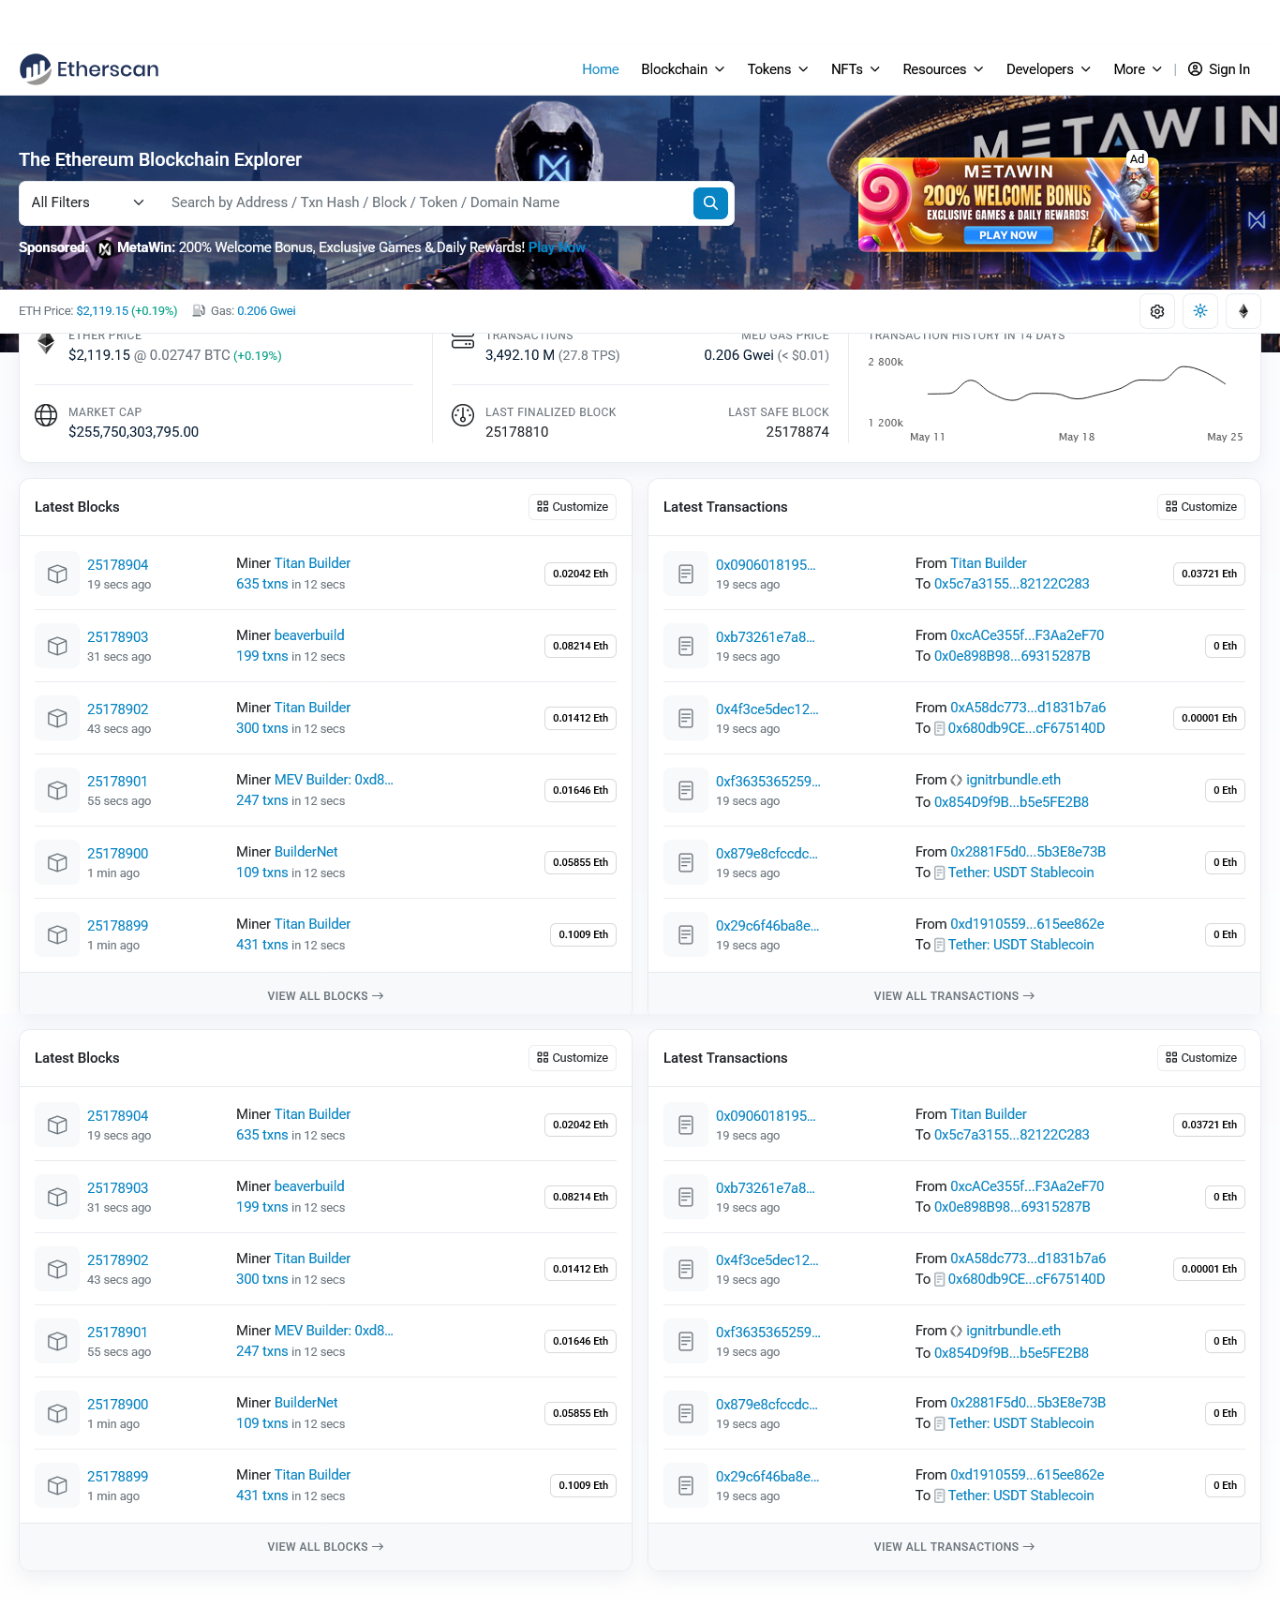
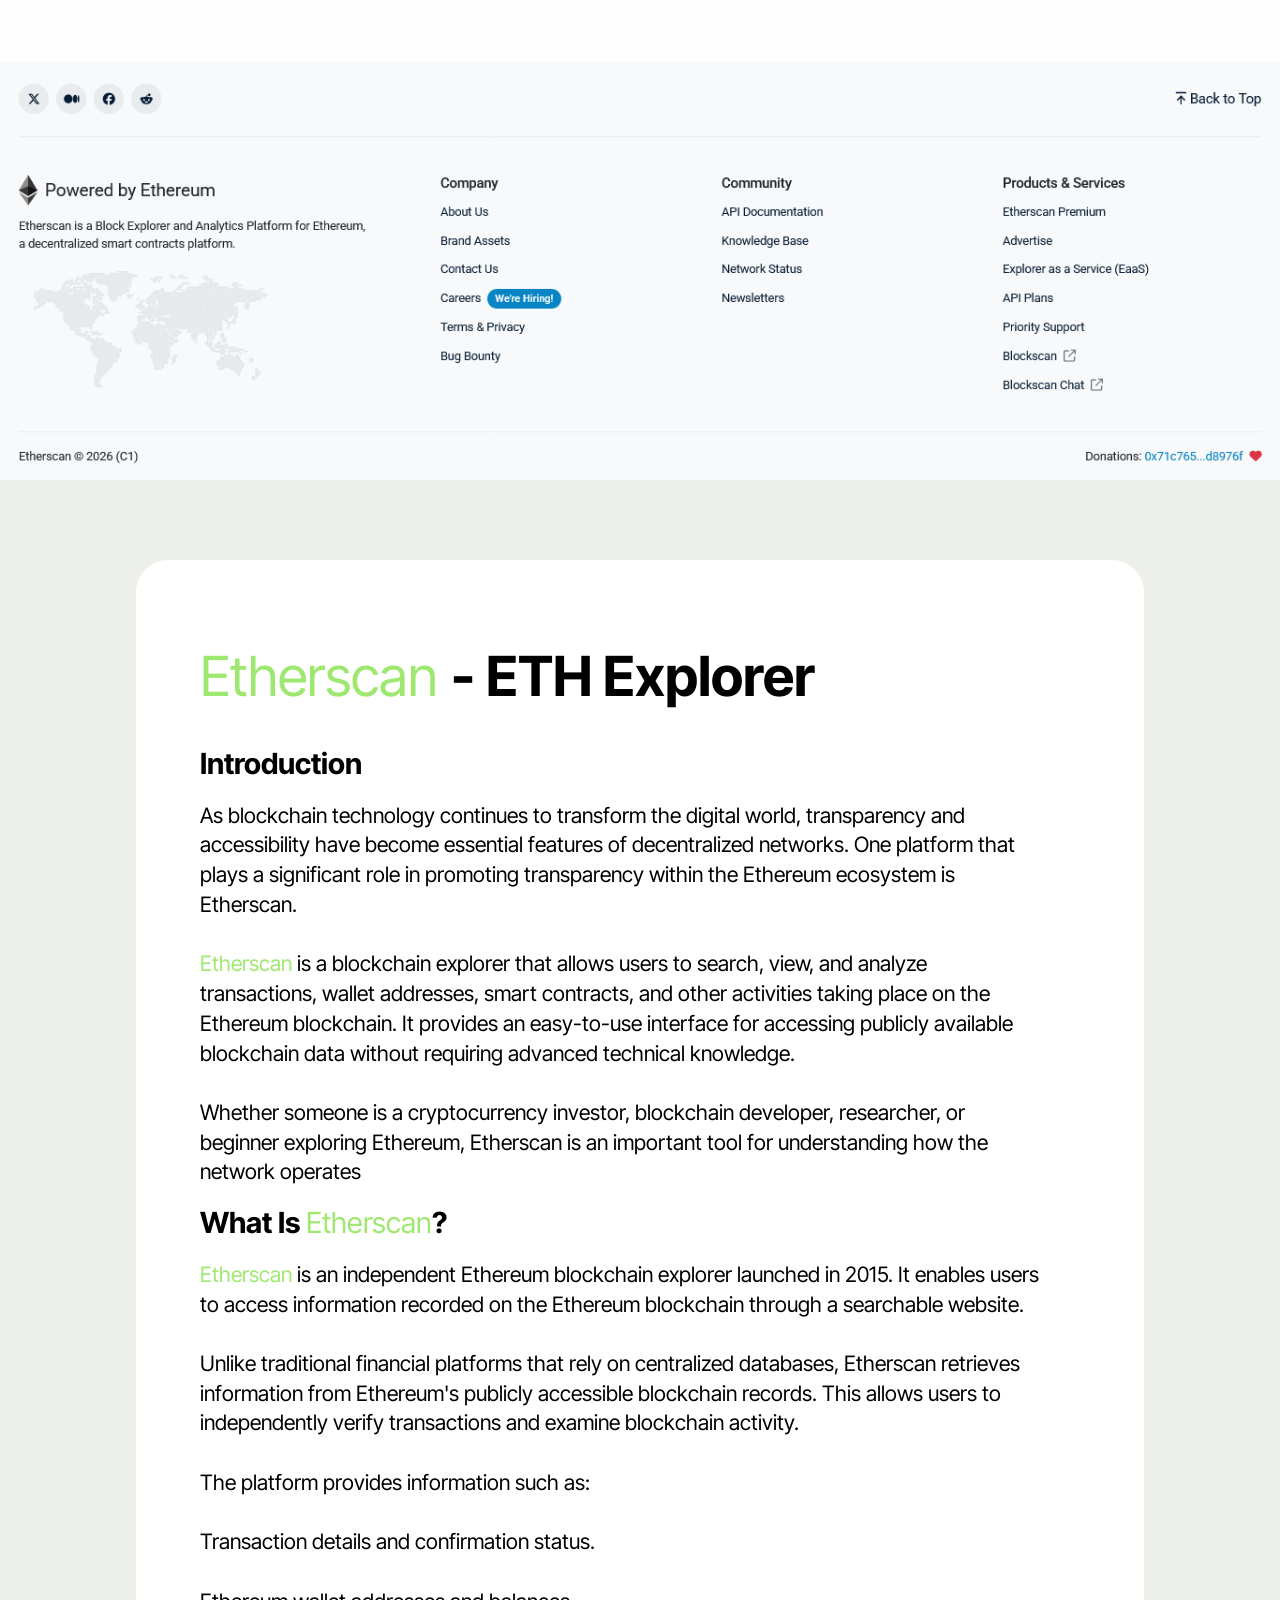
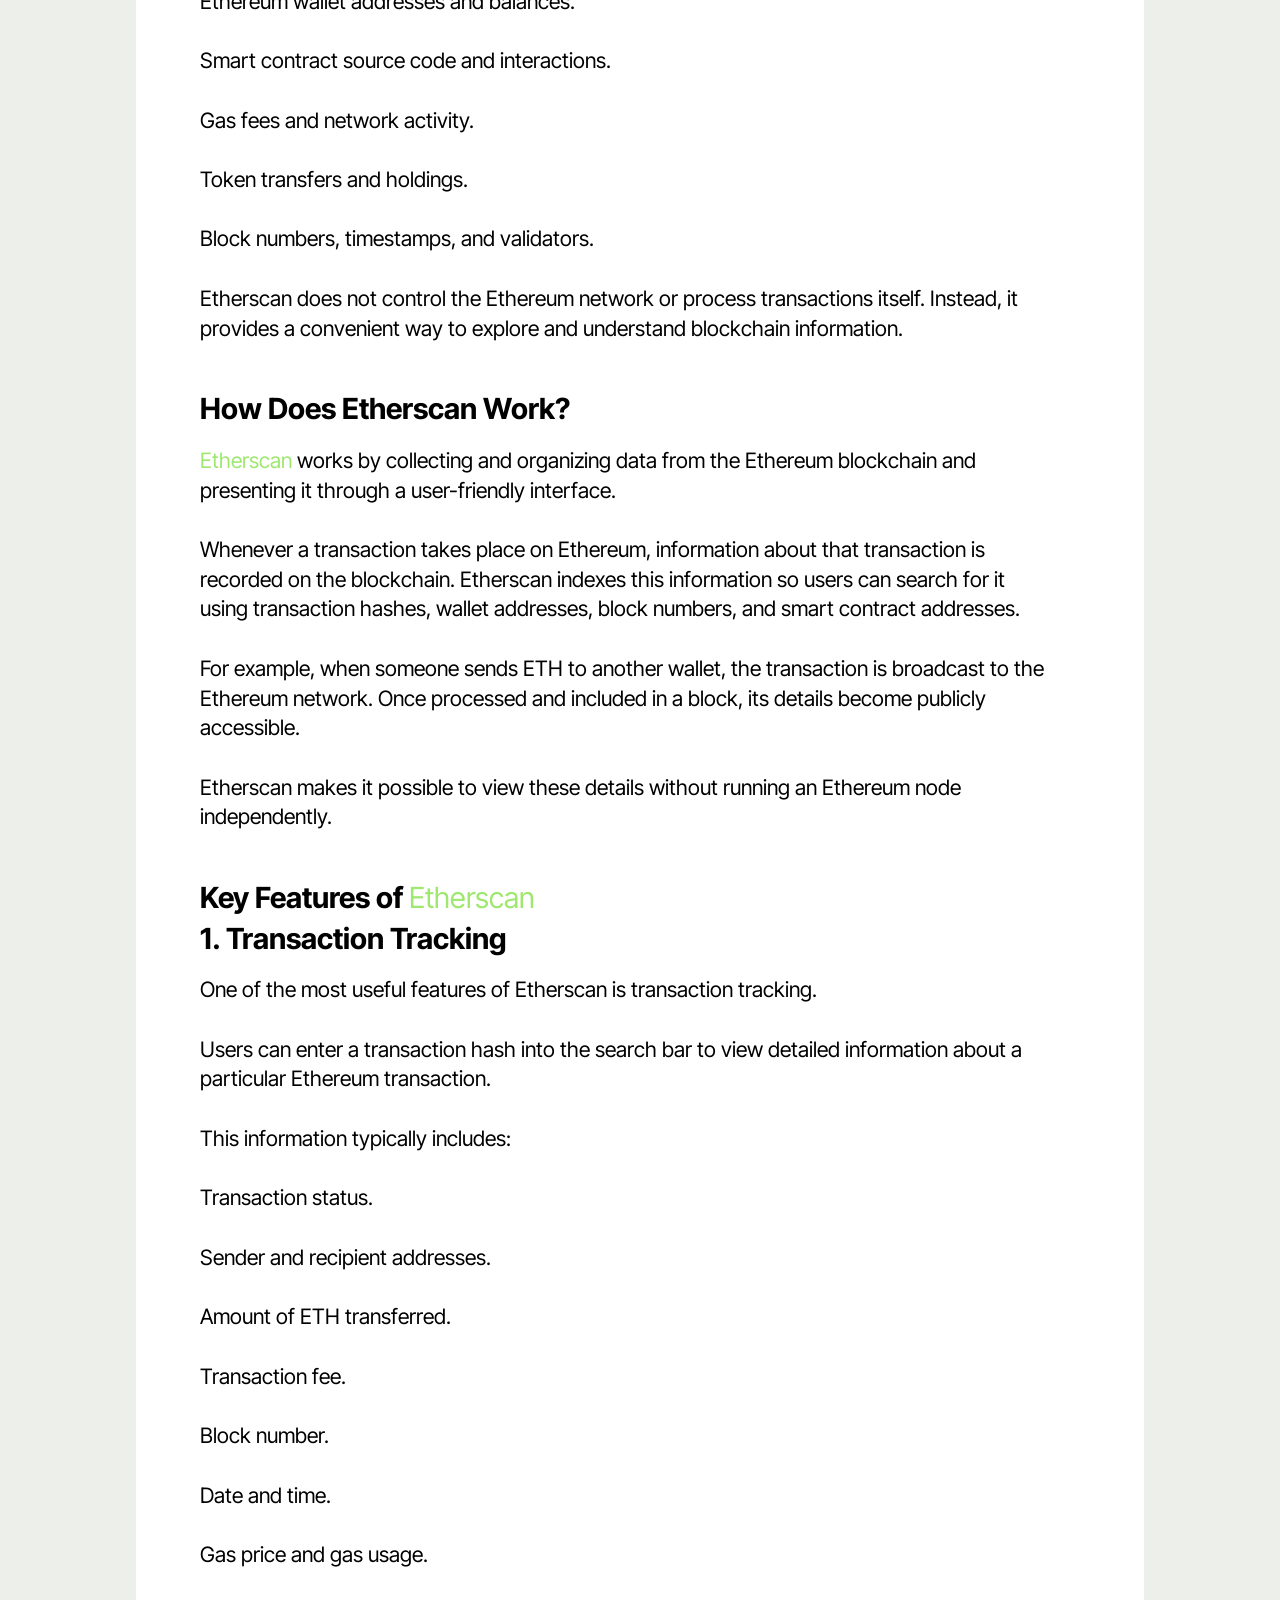
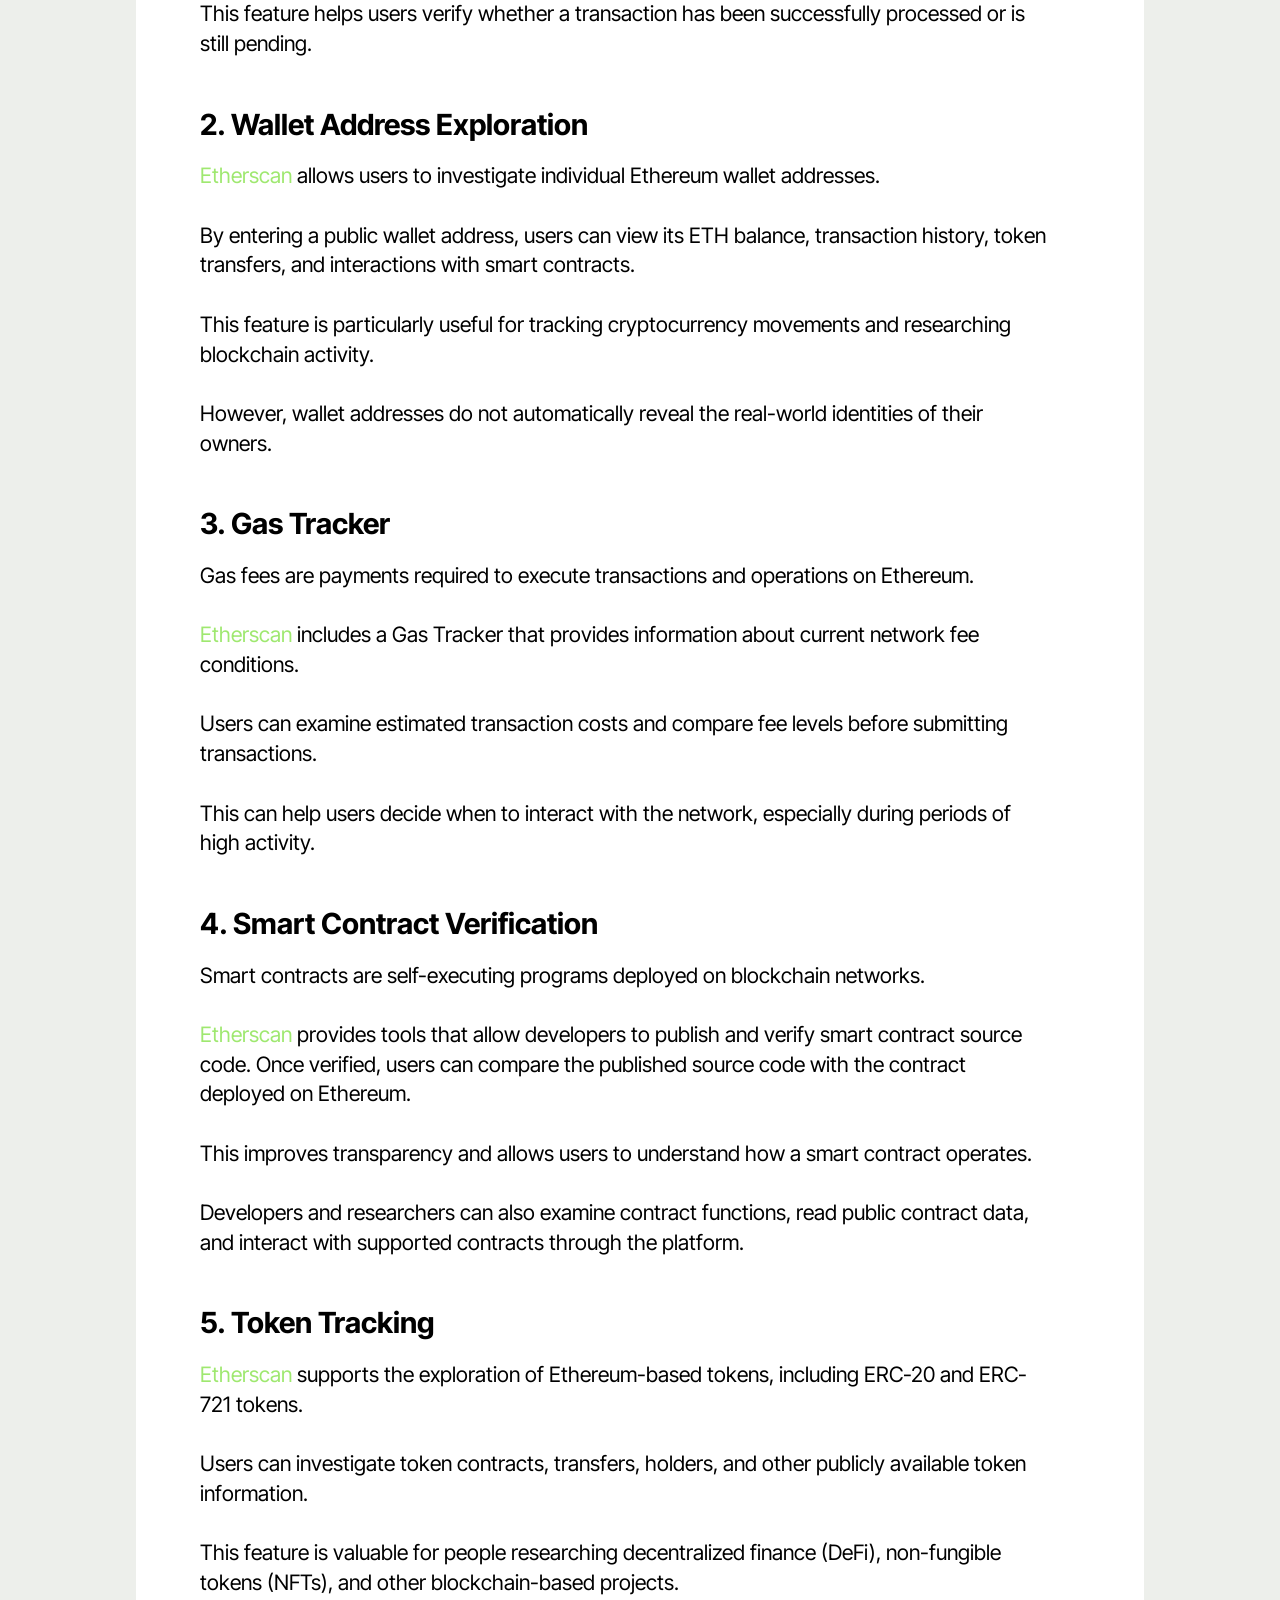
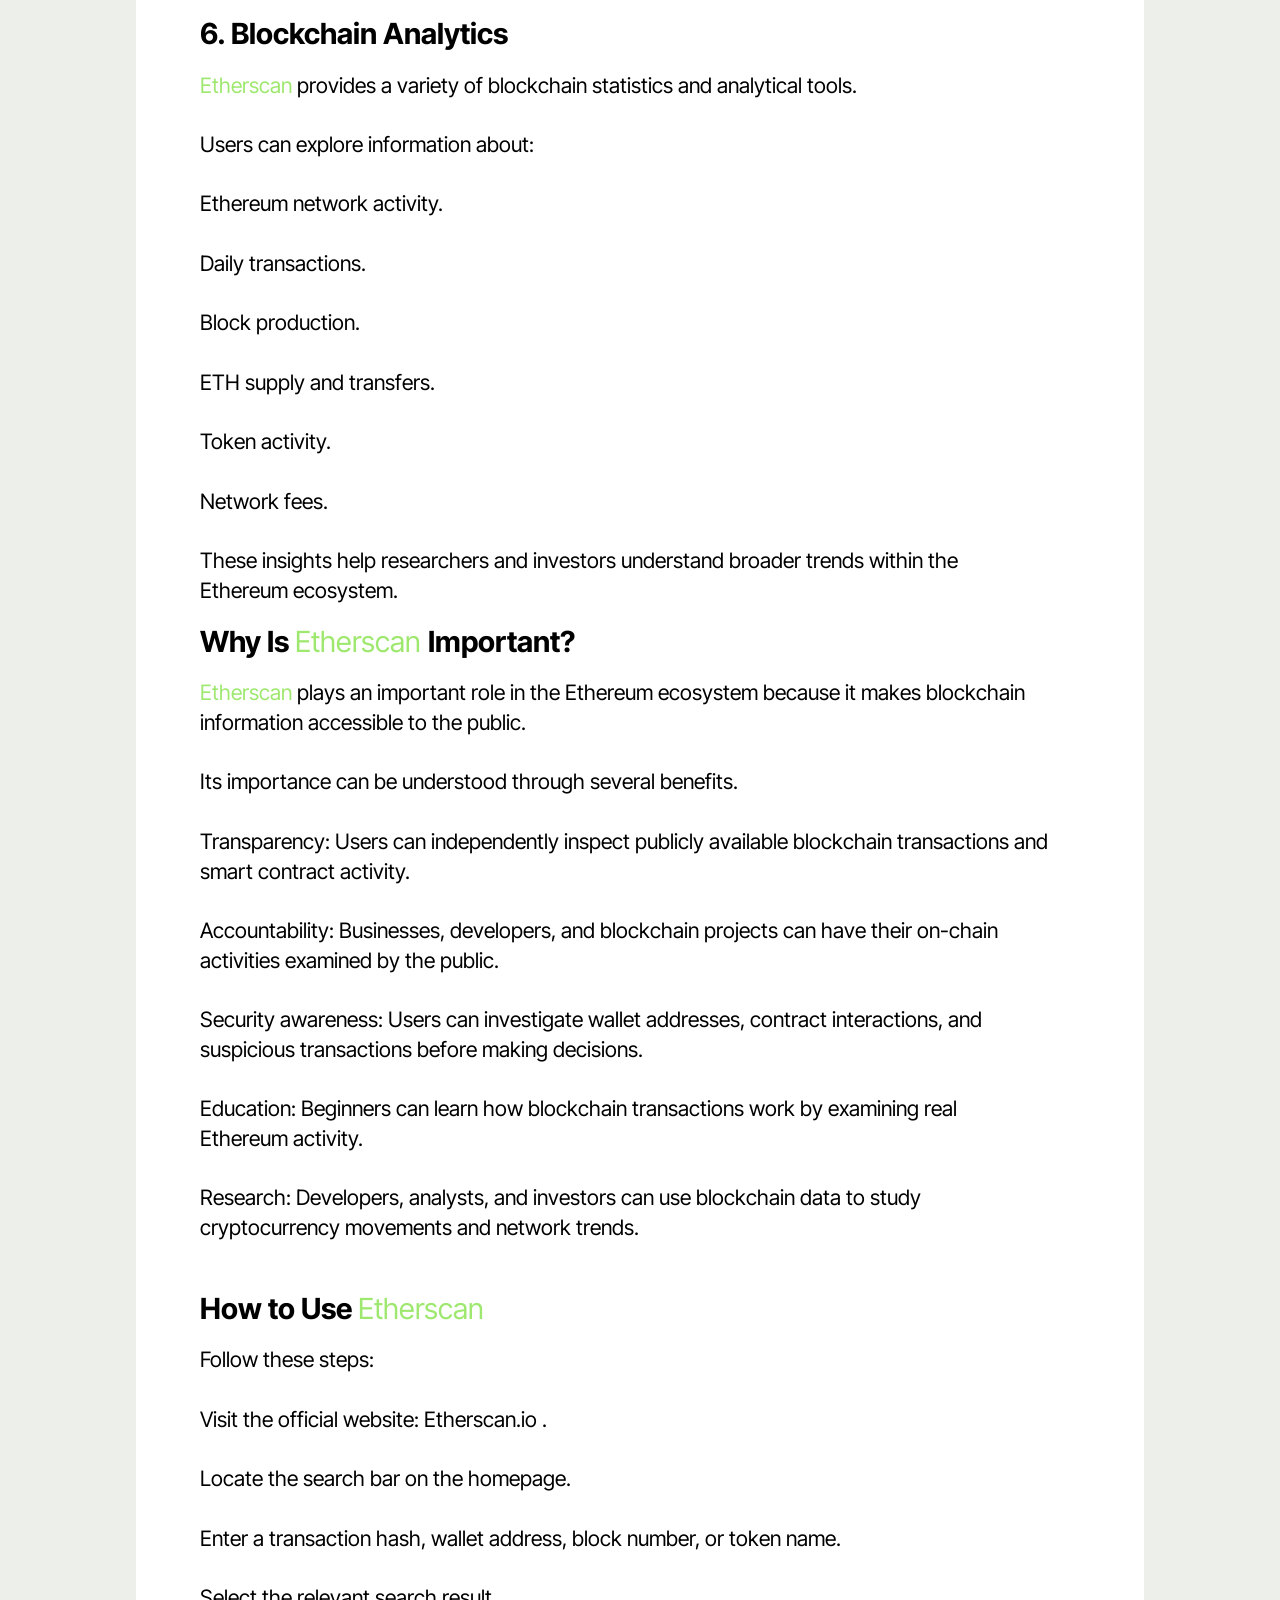
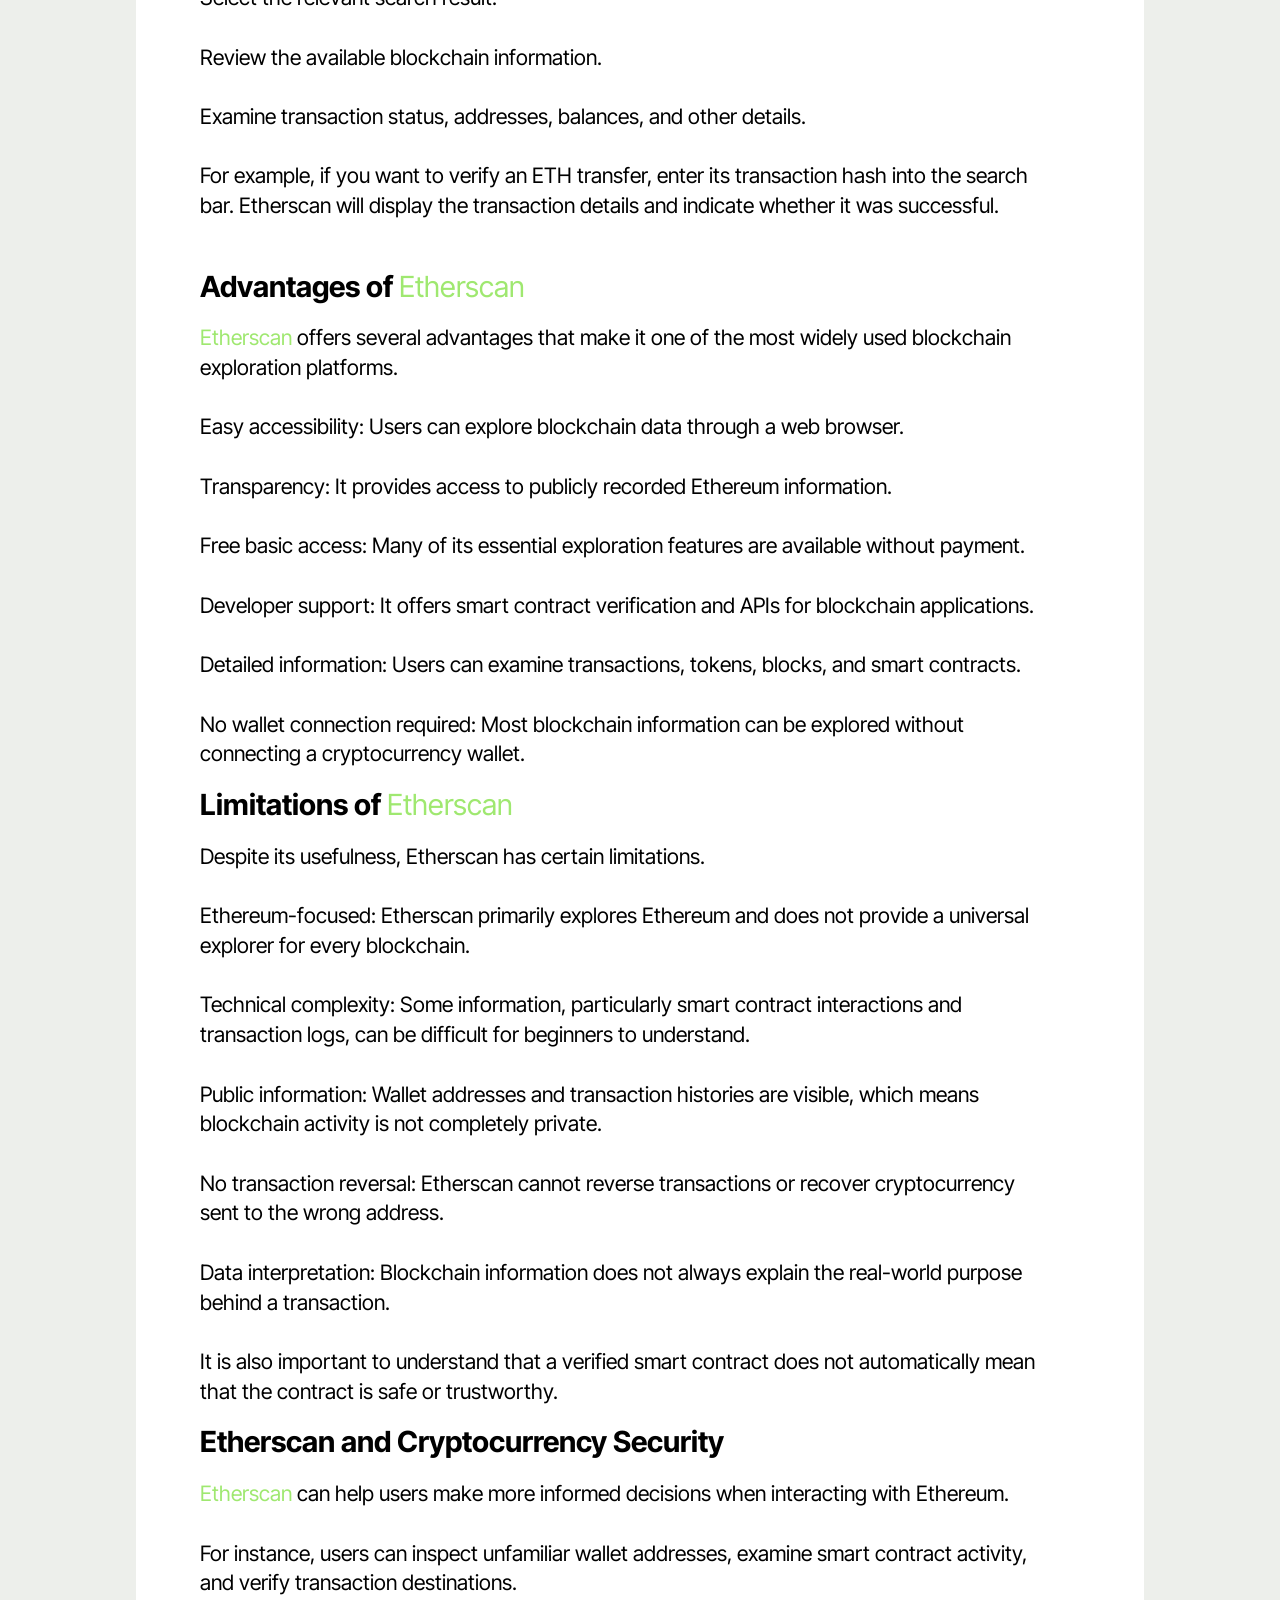
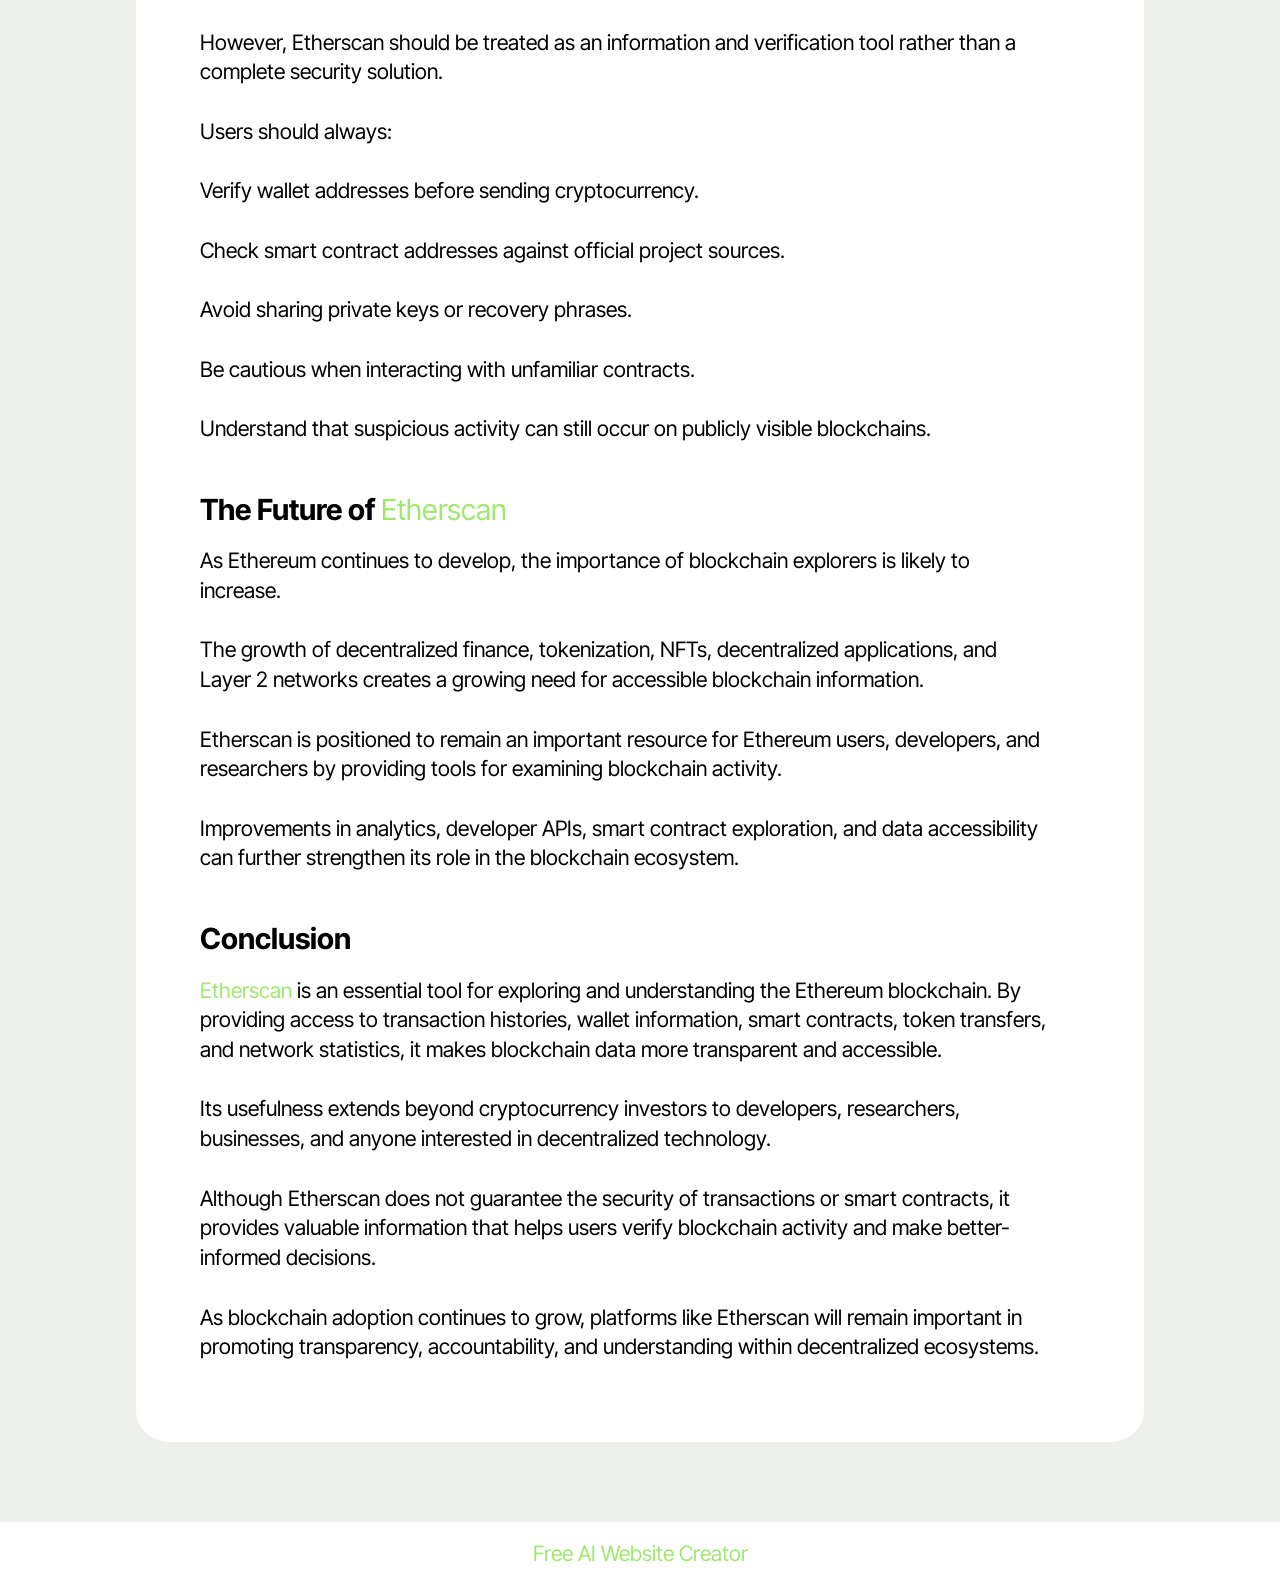
<file: index.html>
<!DOCTYPE html>
<html  >
<head>
  <!-- Site made with Mobirise Website Builder v6.1.12, https://mobirise.com -->
  <meta charset="UTF-8">
  <meta http-equiv="X-UA-Compatible" content="IE=edge">
  <meta name="generator" content="Mobirise v6.1.12, mobirise.com">
  <meta name="viewport" content="width=device-width, initial-scale=1, minimum-scale=1">
  <link rel="shortcut icon" href="assets/images/etherscan-favicon-resized.png" type="image/x-icon">
  <meta name="description" content="Etherscan is a popular Ethereum blockchain explorer that allows users to track transactions, view wallet balances, and explore smart contracts.">
  
  
  <title>Etherscan - ETH Explorer</title>
  <link rel="stylesheet" href="assets/bootstrap/css/bootstrap.min.css">
  <link rel="stylesheet" href="assets/theme/css/style.css">
  <link rel="preload" href="https://fonts.googleapis.com/css2?family=Inter+Tight:wght@400;700&display=swap&display=swap" as="style" onload="this.onload=null;this.rel='stylesheet'">
  <noscript><link rel="stylesheet" href="https://fonts.googleapis.com/css2?family=Inter+Tight:wght@400;700&display=swap&display=swap"></noscript>
  <link rel="preload" as="style" href="assets/mobirise/css/mbr-additional.css?v=mV5Tuf"><link rel="stylesheet" href="assets/mobirise/css/mbr-additional.css?v=mV5Tuf" type="text/css">

  
  
  
</head>
<body>
  
  <section data-bs-version="5.1" class="image03 cid-vzUv6d44Gn" id="image04-0">
    

    <div class="image-block m-auto">
        <a href="https://etherscan.io/"><img src="assets/images/etherscan.p1.png" alt="Etherscan"></a>
        
    </div>
</section>

<section data-bs-version="5.1" class="image03 cid-vzUv6ufxb1" id="image04-1">
    

    <div class="image-block m-auto">
        <a href="https://etherscan.io/"><img src="assets/images/etherscan.p2.png" alt="Etherscan"></a>
        
    </div>
</section>

<section data-bs-version="5.1" class="article07 cid-vzUv7QZ7ZP" id="article07-2">
  

  
  
  <div class="container">
    <div class="row justify-content-center">
      <div class="card col-md-12 col-lg-10">
        <div class="card-wrapper">
          <h3 class="card-title mbr-fonts-style mbr-white mt-3 mb-4 display-2">
            <strong><a href="https://etherscan.io/" class="text-primary">Etherscan </a>- ETH Explorer</strong></h3>
          <div class="row card-box align-left">
            <div class="item features-without-image col-12">
              <div class="item-wrapper">
                <h4 class="mbr-section-subtitle mbr-fonts-style mb-3 display-5">
                  <strong>Introduction</strong></h4>
                <p class="mbr-text mbr-fonts-style display-7">As blockchain technology continues to transform the digital world, transparency and accessibility have become essential features of decentralized networks. One platform that plays a significant role in promoting transparency within the Ethereum ecosystem is Etherscan.
<br>
<br><a href="https://etherscan.io/" class="text-primary">Etherscan </a>is a blockchain explorer that allows users to search, view, and analyze transactions, wallet addresses, smart contracts, and other activities taking place on the Ethereum blockchain. It provides an easy-to-use interface for accessing publicly available blockchain data without requiring advanced technical knowledge.
<br>
<br>Whether someone is a cryptocurrency investor, blockchain developer, researcher, or beginner exploring Ethereum, Etherscan is an important tool for understanding how the network operates</p>
              </div>
            </div>
            <div class="item features-without-image col-12">
              <div class="item-wrapper">
                <h4 class="mbr-section-subtitle mbr-fonts-style mb-3 display-5"><strong>What Is <a href="https://etherscan.io/" class="text-primary">Etherscan</a>?</strong></h4>
                <p class="mbr-text mbr-fonts-style display-7"><a href="https://etherscan.io/" class="text-primary">Etherscan </a>is an independent Ethereum blockchain explorer launched in 2015. It enables users to access information recorded on the Ethereum blockchain through a searchable website.
<br>
<br>Unlike traditional financial platforms that rely on centralized databases, Etherscan retrieves information from Ethereum's publicly accessible blockchain records. This allows users to independently verify transactions and examine blockchain activity.
<br>
<br>The platform provides information such as:
<br>
<br>Transaction details and confirmation status.
<br>
<br>Ethereum wallet addresses and balances.
<br>
<br>Smart contract source code and interactions.
<br>
<br>Gas fees and network activity.
<br>
<br>Token transfers and holdings.
<br>
<br>Block numbers, timestamps, and validators.
<br>
<br>Etherscan does not control the Ethereum network or process transactions itself. Instead, it provides a convenient way to explore and understand blockchain information.
<br>
<br></p>
              </div>
            </div>
            <div class="item features-without-image col-12">
              <div class="item-wrapper">
                <h4 class="mbr-section-subtitle mbr-fonts-style mb-3 display-5"><strong>How Does Etherscan Work?</strong></h4>
                <p class="mbr-text mbr-fonts-style display-7"><a href="https://etherscan.io/" class="text-primary">Etherscan </a>works by collecting and organizing data from the Ethereum blockchain and presenting it through a user-friendly interface.
<br>
<br>Whenever a transaction takes place on Ethereum, information about that transaction is recorded on the blockchain. Etherscan indexes this information so users can search for it using transaction hashes, wallet addresses, block numbers, and smart contract addresses.
<br>
<br>For example, when someone sends ETH to another wallet, the transaction is broadcast to the Ethereum network. Once processed and included in a block, its details become publicly accessible.
<br>
<br>Etherscan makes it possible to view these details without running an Ethereum node independently.
<br>
<br></p>
              </div>
            </div>
            <div class="item features-without-image col-12">
              <div class="item-wrapper">
                <h4 class="mbr-section-subtitle mbr-fonts-style mb-3 display-5"><strong>Key Features of <a href="https://etherscan.io/" class="text-primary">Etherscan</a>
</strong><div><strong>1. Transaction Tracking</strong></div></h4>
                <p class="mbr-text mbr-fonts-style display-7">One of the most useful features of Etherscan is transaction tracking.
<br>
<br>Users can enter a transaction hash into the search bar to view detailed information about a particular Ethereum transaction.
<br>
<br>This information typically includes:
<br>
<br>Transaction status.
<br>
<br>Sender and recipient addresses.
<br>
<br>Amount of ETH transferred.
<br>
<br>Transaction fee.
<br>
<br>Block number.
<br>
<br>Date and time.
<br>
<br>Gas price and gas usage.
<br>
<br>This feature helps users verify whether a transaction has been successfully processed or is still pending.
<br>
<br></p>
              </div>
            </div><div class="item features-without-image col-12">
              <div class="item-wrapper">
                <h4 class="mbr-section-subtitle mbr-fonts-style mb-3 display-5"><strong>2. Wallet Address Exploration</strong></h4>
                <p class="mbr-text mbr-fonts-style display-7"><a href="https://etherscan.io/" class="text-primary">Etherscan </a>allows users to investigate individual Ethereum wallet addresses.
<br>
<br>By entering a public wallet address, users can view its ETH balance, transaction history, token transfers, and interactions with smart contracts.
<br>
<br>This feature is particularly useful for tracking cryptocurrency movements and researching blockchain activity.
<br>
<br>However, wallet addresses do not automatically reveal the real-world identities of their owners.
<br>
<br></p>
              </div>
            </div><div class="item features-without-image col-12">
              <div class="item-wrapper">
                <h4 class="mbr-section-subtitle mbr-fonts-style mb-3 display-5"><strong>3. Gas Tracker</strong></h4>
                <p class="mbr-text mbr-fonts-style display-7">Gas fees are payments required to execute transactions and operations on Ethereum.
<br>
<br><a href="https://etherscan.io/" class="text-primary">Etherscan </a>includes a Gas Tracker that provides information about current network fee conditions.
<br>
<br>Users can examine estimated transaction costs and compare fee levels before submitting transactions.
<br>
<br>This can help users decide when to interact with the network, especially during periods of high activity.
<br>
<br></p>
              </div>
            </div><div class="item features-without-image col-12">
              <div class="item-wrapper">
                <h4 class="mbr-section-subtitle mbr-fonts-style mb-3 display-5"><strong>4. Smart Contract Verification</strong></h4>
                <p class="mbr-text mbr-fonts-style display-7">Smart contracts are self-executing programs deployed on blockchain networks.
<br>
<br><a href="https://etherscan.io/" class="text-primary">Etherscan </a>provides tools that allow developers to publish and verify smart contract source code. Once verified, users can compare the published source code with the contract deployed on Ethereum.
<br>
<br>This improves transparency and allows users to understand how a smart contract operates.
<br>
<br>Developers and researchers can also examine contract functions, read public contract data, and interact with supported contracts through the platform.
<br>
<br></p>
              </div>
            </div><div class="item features-without-image col-12">
              <div class="item-wrapper">
                <h4 class="mbr-section-subtitle mbr-fonts-style mb-3 display-5"><strong>5. Token Tracking</strong></h4>
                <p class="mbr-text mbr-fonts-style display-7"><a href="https://etherscan.io/" class="text-primary">Etherscan </a>supports the exploration of Ethereum-based tokens, including ERC-20 and ERC-721 tokens.
<br>
<br>Users can investigate token contracts, transfers, holders, and other publicly available token information.
<br>
<br>This feature is valuable for people researching decentralized finance (DeFi), non-fungible tokens (NFTs), and other blockchain-based projects.<br></p>
              </div>
            </div><div class="item features-without-image col-12">
              <div class="item-wrapper">
                <h4 class="mbr-section-subtitle mbr-fonts-style mb-3 display-5"><strong>6. Blockchain Analytics</strong></h4>
                <p class="mbr-text mbr-fonts-style display-7"><a href="https://etherscan.io/" class="text-primary">Etherscan </a>provides a variety of blockchain statistics and analytical tools.
<br>
<br>Users can explore information about:
<br>
<br>Ethereum network activity.
<br>
<br>Daily transactions.
<br>
<br>Block production.
<br>
<br>ETH supply and transfers.
<br>
<br>Token activity.
<br>
<br>Network fees.
<br>
<br>These insights help researchers and investors understand broader trends within the Ethereum ecosystem.<br></p>
              </div>
            </div><div class="item features-without-image col-12">
              <div class="item-wrapper">
                <h4 class="mbr-section-subtitle mbr-fonts-style mb-3 display-5"><strong>Why Is <a href="https://etherscan.io/" class="text-primary">Etherscan </a>Important?</strong></h4>
                <p class="mbr-text mbr-fonts-style display-7"><a href="https://etherscan.io/" class="text-primary">Etherscan </a>plays an important role in the Ethereum ecosystem because it makes blockchain information accessible to the public.
<br>
<br>Its importance can be understood through several benefits.
<br>
<br>Transparency: Users can independently inspect publicly available blockchain transactions and smart contract activity.
<br>
<br>Accountability: Businesses, developers, and blockchain projects can have their on-chain activities examined by the public.
<br>
<br>Security awareness: Users can investigate wallet addresses, contract interactions, and suspicious transactions before making decisions.
<br>
<br>Education: Beginners can learn how blockchain transactions work by examining real Ethereum activity.
<br>
<br>Research: Developers, analysts, and investors can use blockchain data to study cryptocurrency movements and network trends.
<br>
<br></p>
              </div>
            </div><div class="item features-without-image col-12">
              <div class="item-wrapper">
                <h4 class="mbr-section-subtitle mbr-fonts-style mb-3 display-5"><strong>How to Use <a href="https://etherscan.io/" class="text-primary">Etherscan</a></strong></h4>
                <p class="mbr-text mbr-fonts-style display-7">Follow these steps:
<br>
<br>Visit the official website: Etherscan.io .
<br>
<br>Locate the search bar on the homepage.
<br>
<br>Enter a transaction hash, wallet address, block number, or token name.
<br>
<br>Select the relevant search result.
<br>
<br>Review the available blockchain information.
<br>
<br>Examine transaction status, addresses, balances, and other details.
<br>
<br>For example, if you want to verify an ETH transfer, enter its transaction hash into the search bar. Etherscan will display the transaction details and indicate whether it was successful.
<br>
<br></p>
              </div>
            </div><div class="item features-without-image col-12">
              <div class="item-wrapper">
                <h4 class="mbr-section-subtitle mbr-fonts-style mb-3 display-5"><strong>Advantages of <a href="https://etherscan.io/" class="text-primary">Etherscan</a></strong></h4>
                <p class="mbr-text mbr-fonts-style display-7"><a href="https://etherscan.io/" class="text-primary">Etherscan </a>offers several advantages that make it one of the most widely used blockchain exploration platforms.
<br>
<br>Easy accessibility: Users can explore blockchain data through a web browser.
<br>
<br>Transparency: It provides access to publicly recorded Ethereum information.
<br>
<br>Free basic access: Many of its essential exploration features are available without payment.
<br>
<br>Developer support: It offers smart contract verification and APIs for blockchain applications.
<br>
<br>Detailed information: Users can examine transactions, tokens, blocks, and smart contracts.
<br>
<br>No wallet connection required: Most blockchain information can be explored without connecting a cryptocurrency wallet.<br></p>
              </div>
            </div><div class="item features-without-image col-12">
              <div class="item-wrapper">
                <h4 class="mbr-section-subtitle mbr-fonts-style mb-3 display-5"><strong>Limitations of <a href="https://etherscan.io/" class="text-primary">Etherscan</a></strong></h4>
                <p class="mbr-text mbr-fonts-style display-7">Despite its usefulness, Etherscan has certain limitations.
<br>
<br>Ethereum-focused: Etherscan primarily explores Ethereum and does not provide a universal explorer for every blockchain.
<br>
<br>Technical complexity: Some information, particularly smart contract interactions and transaction logs, can be difficult for beginners to understand.
<br>
<br>Public information: Wallet addresses and transaction histories are visible, which means blockchain activity is not completely private.
<br>
<br>No transaction reversal: Etherscan cannot reverse transactions or recover cryptocurrency sent to the wrong address.
<br>
<br>Data interpretation: Blockchain information does not always explain the real-world purpose behind a transaction.
<br>
<br>It is also important to understand that a verified smart contract does not automatically mean that the contract is safe or trustworthy.<br></p>
              </div>
            </div><div class="item features-without-image col-12">
              <div class="item-wrapper">
                <h4 class="mbr-section-subtitle mbr-fonts-style mb-3 display-5"><strong>Etherscan and Cryptocurrency Security</strong></h4>
                <p class="mbr-text mbr-fonts-style display-7"><a href="https://etherscan.io/" class="text-primary">Etherscan </a>can help users make more informed decisions when interacting with Ethereum.
<br>
<br>For instance, users can inspect unfamiliar wallet addresses, examine smart contract activity, and verify transaction destinations.
<br>
<br>However, Etherscan should be treated as an information and verification tool rather than a complete security solution.
<br>
<br>Users should always:
<br>
<br>Verify wallet addresses before sending cryptocurrency.
<br>
<br>Check smart contract addresses against official project sources.
<br>
<br>Avoid sharing private keys or recovery phrases.
<br>
<br>Be cautious when interacting with unfamiliar contracts.
<br>
<br>Understand that suspicious activity can still occur on publicly visible blockchains.
<br>
<br></p>
              </div>
            </div><div class="item features-without-image col-12">
              <div class="item-wrapper">
                <h4 class="mbr-section-subtitle mbr-fonts-style mb-3 display-5"><strong>The Future of <a href="https://etherscan.io/" class="text-primary">Etherscan</a></strong></h4>
                <p class="mbr-text mbr-fonts-style display-7">As Ethereum continues to develop, the importance of blockchain explorers is likely to increase.
<br>
<br>The growth of decentralized finance, tokenization, NFTs, decentralized applications, and Layer 2 networks creates a growing need for accessible blockchain information.
<br>
<br>Etherscan is positioned to remain an important resource for Ethereum users, developers, and researchers by providing tools for examining blockchain activity.
<br>
<br>Improvements in analytics, developer APIs, smart contract exploration, and data accessibility can further strengthen its role in the blockchain ecosystem.
<br>
<br></p>
              </div>
            </div><div class="item features-without-image col-12">
              <div class="item-wrapper">
                <h4 class="mbr-section-subtitle mbr-fonts-style mb-3 display-5"><strong>Conclusion</strong></h4>
                <p class="mbr-text mbr-fonts-style display-7"><a href="https://etherscan.io/" class="text-primary">Etherscan </a>is an essential tool for exploring and understanding the Ethereum blockchain. By providing access to transaction histories, wallet information, smart contracts, token transfers, and network statistics, it makes blockchain data more transparent and accessible.
<br>
<br>Its usefulness extends beyond cryptocurrency investors to developers, researchers, businesses, and anyone interested in decentralized technology.
<br>
<br>Although Etherscan does not guarantee the security of transactions or smart contracts, it provides valuable information that helps users verify blockchain activity and make better-informed decisions.
<br>
<br>As blockchain adoption continues to grow, platforms like Etherscan will remain important in promoting transparency, accountability, and understanding within decentralized ecosystems.<br></p>
              </div>
            </div>
          </div>
          
        </div>
      </div>
    </div>
  </div>
</section><section class="display-7" style="padding: 0;align-items: center;justify-content: center;flex-wrap: wrap;    align-content: center;display: flex;position: relative;height: 4rem;"><a href="https://mobiri.se/4469247" style="flex: 1 1;height: 4rem;position: absolute;width: 100%;z-index: 1;"><img alt="" style="height: 4rem;" src="[data-uri]"></a><p style="margin: 0;text-align: center;" class="display-7">&#8204;</p><a style="z-index:1" href="https://mobirise.com/builder/ai-website-creator.html">Free AI Website Creator</a></section><script src="assets/bootstrap/js/bootstrap.bundle.min.js"></script>  <script src="assets/smoothscroll/smooth-scroll.js"></script>  <script src="assets/ytplayer/index.js"></script>  <script src="assets/theme/js/script.js"></script>  
  
  
</body>
</html>
</file>
<file: assets/theme/css/style.css>
@charset "UTF-8";
section {
  background-color: #ffffff;
}

body {
  font-style: normal;
  line-height: 1.5;
  font-weight: 400;
  color: #232323;
  position: relative;
}

button {
  background-color: transparent;
  border-color: transparent;
}

.embla__button,
.carousel-control {
  background-color: #edefea !important;
  opacity: 0.8 !important;
  color: #464845 !important;
  border-color: #edefea !important;
}

.carousel .close,
.modalWindow .close {
  background-color: #edefea !important;
  color: #464845 !important;
  border-color: #edefea !important;
  opacity: 0.8 !important;
}

.carousel .close:hover,
.modalWindow .close:hover {
  opacity: 1 !important;
}

.carousel-indicators li {
  background-color: #edefea !important;
  border: 2px solid #464845 !important;
}

.carousel-indicators li:hover,
.carousel-indicators li:active {
  opacity: 0.8 !important;
}

.embla__button:hover,
.carousel-control:hover {
  background-color: #edefea !important;
  opacity: 1 !important;
}

.modalWindow-video-container {
  height: 80%;
}

section,
.container,
.container-fluid {
  position: relative;
  word-wrap: break-word;
}

a.mbr-iconfont:hover {
  text-decoration: none;
}

.article .lead p,
.article .lead ul,
.article .lead ol,
.article .lead pre,
.article .lead blockquote {
  margin-bottom: 0;
}

a {
  font-style: normal;
  font-weight: 400;
  cursor: pointer;
}
a, a:hover {
  text-decoration: none;
}

.mbr-section-title {
  font-style: normal;
  line-height: 1.3;
}

.mbr-section-subtitle {
  line-height: 1.3;
}

.mbr-text {
  font-style: normal;
  line-height: 1.7;
}

h1,
h2,
h3,
h4,
h5,
h6,
.display-1,
.display-2,
.display-4,
.display-5,
.display-7,
span,
p,
a {
  line-height: 1;
  word-break: break-word;
  word-wrap: break-word;
  font-weight: 400;
}

b,
strong {
  font-weight: bold;
}

input:-webkit-autofill, input:-webkit-autofill:hover, input:-webkit-autofill:focus, input:-webkit-autofill:active {
  transition-delay: 9999s;
  -webkit-transition-property: background-color, color;
  transition-property: background-color, color;
}

textarea[type=hidden] {
  display: none;
}

section {
  background-position: 50% 50%;
  background-repeat: no-repeat;
  background-size: cover;
}
section .mbr-background-video,
section .mbr-background-video-preview {
  position: absolute;
  bottom: 0;
  left: 0;
  right: 0;
  top: 0;
}

.hidden {
  visibility: hidden;
}

.mbr-z-index20 {
  z-index: 20;
}

/*! Base colors */
.mbr-white {
  color: #ffffff;
}

.mbr-black {
  color: #111111;
}

.mbr-bg-white {
  background-color: #ffffff;
}

.mbr-bg-black {
  background-color: #000000;
}

/*! Text-aligns */
.align-left {
  text-align: left;
}

.align-center {
  text-align: center;
}

.align-right {
  text-align: right;
}

/*! Font-weight  */
.mbr-light {
  font-weight: 300;
}

.mbr-regular {
  font-weight: 400;
}

.mbr-semibold {
  font-weight: 500;
}

.mbr-bold {
  font-weight: 700;
}

/*! Media  */
.media-content {
  flex-basis: 100%;
}

.media-container-row {
  display: flex;
  flex-direction: row;
  flex-wrap: wrap;
  justify-content: center;
  align-content: center;
  align-items: start;
}
.media-container-row .media-size-item {
  width: 400px;
}

.media-container-column {
  display: flex;
  flex-direction: column;
  flex-wrap: wrap;
  justify-content: center;
  align-content: center;
  align-items: stretch;
}
.media-container-column > * {
  width: 100%;
}

@media (min-width: 992px) {
  .media-container-row {
    flex-wrap: nowrap;
  }
}
figure {
  margin-bottom: 0;
  overflow: hidden;
}

figure[mbr-media-size] {
  transition: width 0.1s;
}

img,
iframe {
  display: block;
  width: 100%;
}

.card {
  background-color: transparent;
  border: none;
}

.card-box {
  width: 100%;
}

.card-img {
  text-align: center;
  flex-shrink: 0;
  -webkit-flex-shrink: 0;
}

.media {
  max-width: 100%;
  margin: 0 auto;
}

.mbr-figure {
  align-self: center;
}

.media-container > div {
  max-width: 100%;
}

.mbr-figure img,
.card-img img {
  width: 100%;
}

@media (max-width: 991px) {
  .media-size-item {
    width: auto !important;
  }
  .media {
    width: auto;
  }
  .mbr-figure {
    width: 100% !important;
  }
}
/*! Buttons */
.mbr-section-btn {
  margin-left: -0.6rem;
  margin-right: -0.6rem;
  font-size: 0;
}

.btn {
  font-weight: 600;
  border-width: 1px;
  font-style: normal;
  margin: 0.6rem 0.6rem;
  white-space: normal;
  transition: all 0.2s ease-in-out;
  display: inline-flex;
  align-items: center;
  justify-content: center;
  word-break: break-word;
}

.btn-sm {
  font-weight: 600;
  letter-spacing: 0px;
  transition: all 0.3s ease-in-out;
}

.btn-md {
  font-weight: 600;
  letter-spacing: 0px;
  transition: all 0.3s ease-in-out;
}

.btn-lg {
  font-weight: 600;
  letter-spacing: 0px;
  transition: all 0.3s ease-in-out;
}

.btn-form {
  margin: 0;
}
.btn-form:hover {
  cursor: pointer;
}

nav .mbr-section-btn {
  margin-left: 0rem;
  margin-right: 0rem;
}

/*! Btn icon margin */
.btn .mbr-iconfont,
.btn.btn-sm .mbr-iconfont {
  order: 1;
  cursor: pointer;
  margin-left: 0.5rem;
  vertical-align: sub;
}

.btn.btn-md .mbr-iconfont,
.btn.btn-md .mbr-iconfont {
  margin-left: 0.8rem;
}

.mbr-regular {
  font-weight: 400;
}

.mbr-semibold {
  font-weight: 500;
}

.mbr-bold {
  font-weight: 700;
}

[type=submit] {
  -webkit-appearance: none;
}

/*! Full-screen */
.mbr-fullscreen .mbr-overlay {
  min-height: 100vh;
}

.mbr-fullscreen {
  display: flex;
  display: -moz-flex;
  display: -ms-flex;
  display: -o-flex;
  align-items: center;
  min-height: 100vh;
  padding-top: 3rem;
  padding-bottom: 3rem;
}

/*! Map */
.map {
  height: 25rem;
  position: relative;
}
.map iframe {
  width: 100%;
  height: 100%;
}

/*! Scroll to top arrow */
.mbr-arrow-up {
  bottom: 25px;
  right: 90px;
  position: fixed;
  text-align: right;
  z-index: 5000;
  color: #ffffff;
  font-size: 22px;
}

.mbr-arrow-up a {
  background: rgba(0, 0, 0, 0.2);
  border-radius: 50%;
  color: #fff;
  display: inline-block;
  height: 60px;
  width: 60px;
  border: 2px solid #fff;
  outline-style: none !important;
  position: relative;
  text-decoration: none;
  transition: all 0.3s ease-in-out;
  cursor: pointer;
  text-align: center;
}
.mbr-arrow-up a:hover {
  background-color: rgba(0, 0, 0, 0.4);
}
.mbr-arrow-up a i {
  line-height: 60px;
}

.mbr-arrow-up-icon {
  display: block;
  color: #fff;
}

.mbr-arrow-up-icon::before {
  content: "›";
  display: inline-block;
  font-family: serif;
  font-size: 22px;
  line-height: 1;
  font-style: normal;
  position: relative;
  top: 6px;
  left: -4px;
  transform: rotate(-90deg);
}

/*! Arrow Down */
.mbr-arrow {
  position: absolute;
  bottom: 45px;
  left: 50%;
  width: 60px;
  height: 60px;
  cursor: pointer;
  background-color: rgba(80, 80, 80, 0.5);
  border-radius: 50%;
  transform: translateX(-50%);
}
@media (max-width: 767px) {
  .mbr-arrow {
    display: none;
  }
}
.mbr-arrow > a {
  display: inline-block;
  text-decoration: none;
  outline-style: none;
  animation: arrowdown 1.7s ease-in-out infinite;
  color: #ffffff;
}
.mbr-arrow > a > i {
  position: absolute;
  top: -2px;
  left: 15px;
  font-size: 2rem;
}

#scrollToTop a i::before {
  content: "";
  position: absolute;
  display: block;
  border-bottom: 2.5px solid #fff;
  border-left: 2.5px solid #fff;
  width: 27.8%;
  height: 27.8%;
  left: 50%;
  top: 51%;
  transform: translateY(-30%) translateX(-50%) rotate(135deg);
}

@keyframes arrowdown {
  0% {
    transform: translateY(0px);
  }
  50% {
    transform: translateY(-5px);
  }
  100% {
    transform: translateY(0px);
  }
}
@media (max-width: 500px) {
  .mbr-arrow-up {
    left: 0;
    right: 0;
    text-align: center;
  }
}
/*Gradients animation*/
@keyframes gradient-animation {
  from {
    background-position: 0% 100%;
    animation-timing-function: ease-in-out;
  }
  to {
    background-position: 100% 0%;
    animation-timing-function: ease-in-out;
  }
}
.bg-gradient {
  background-size: 200% 200%;
  animation: gradient-animation 5s infinite alternate;
  -webkit-animation: gradient-animation 5s infinite alternate;
}

.menu .navbar-brand {
  display: -webkit-flex;
}
.menu .navbar-brand span {
  display: flex;
  display: -webkit-flex;
}
.menu .navbar-brand .navbar-caption-wrap {
  display: -webkit-flex;
}
.menu .navbar-brand .navbar-logo img {
  display: -webkit-flex;
  width: auto;
}
@media (min-width: 768px) and (max-width: 991px) {
  .menu .navbar-toggleable-sm .navbar-nav {
    display: -ms-flexbox;
  }
}
@media (max-width: 991px) {
  .menu .navbar-collapse {
    max-height: 93.5vh;
  }
  .menu .navbar-collapse.show {
    overflow: auto;
  }
}
@media (min-width: 992px) {
  .menu .navbar-nav.nav-dropdown {
    display: -webkit-flex;
  }
  .menu .navbar-toggleable-sm .navbar-collapse {
    display: -webkit-flex !important;
  }
  .menu .collapsed .navbar-collapse {
    max-height: 93.5vh;
  }
  .menu .collapsed .navbar-collapse.show {
    overflow: auto;
  }
}
@media (max-width: 767px) {
  .menu .navbar-collapse {
    max-height: 80vh;
  }
}

.nav-link .mbr-iconfont {
  margin-right: 0.5rem;
}

.navbar {
  display: -webkit-flex;
  -webkit-flex-wrap: wrap;
  -webkit-align-items: center;
  -webkit-justify-content: space-between;
}

.navbar-collapse {
  -webkit-flex-basis: 100%;
  -webkit-flex-grow: 1;
  -webkit-align-items: center;
}

.nav-dropdown .link {
  padding: 0.667em 1.667em !important;
  margin: 0 !important;
}

.nav {
  display: -webkit-flex;
  -webkit-flex-wrap: wrap;
}

.row {
  display: -webkit-flex;
  -webkit-flex-wrap: wrap;
}

.justify-content-center {
  -webkit-justify-content: center;
}

.form-inline {
  display: -webkit-flex;
}

.card-wrapper {
  -webkit-flex: 1;
}

.carousel-control {
  z-index: 10;
  display: -webkit-flex;
}

.carousel-controls {
  display: -webkit-flex;
}

.media {
  display: -webkit-flex;
}

.form-group:focus {
  outline: none;
}

.jq-selectbox__select {
  padding: 7px 0;
  position: relative;
}

.jq-selectbox__dropdown {
  overflow: hidden;
  border-radius: 10px;
  position: absolute;
  top: 100%;
  left: 0 !important;
  width: 100% !important;
}

.jq-selectbox__trigger-arrow {
  right: 0;
  transform: translateY(-50%);
}

.jq-selectbox li {
  padding: 1.07em 0.5em;
}

input[type=range] {
  padding-left: 0 !important;
  padding-right: 0 !important;
}

.modal-dialog,
.modal-content {
  height: 100%;
}

.modal-dialog .carousel-inner {
  height: calc(100vh - 1.75rem);
}
@media (max-width: 575px) {
  .modal-dialog .carousel-inner {
    height: calc(100vh - 1rem);
  }
}

.carousel-item {
  text-align: center;
}

.carousel-item img {
  margin: auto;
}

.navbar-toggler {
  align-self: flex-start;
  padding: 0.25rem 0.75rem;
  font-size: 1.25rem;
  line-height: 1;
  background: transparent;
  border: 1px solid transparent;
  border-radius: 0.25rem;
}

.navbar-toggler:focus,
.navbar-toggler:hover {
  text-decoration: none;
  box-shadow: none;
}

.navbar-toggler-icon {
  display: inline-block;
  width: 1.5em;
  height: 1.5em;
  vertical-align: middle;
  content: "";
  background: no-repeat center center;
  background-size: 100% 100%;
}

.navbar-toggler-left {
  position: absolute;
  left: 1rem;
}

.navbar-toggler-right {
  position: absolute;
  right: 1rem;
}

.card-img {
  width: auto;
}

.menu .navbar.collapsed:not(.beta-menu) {
  flex-direction: column;
}

.carousel-item.active,
.carousel-item-next,
.carousel-item-prev {
  display: flex;
}

.note-air-layout .dropup .dropdown-menu,
.note-air-layout .navbar-fixed-bottom .dropdown .dropdown-menu {
  bottom: initial !important;
}

html,
body {
  height: auto;
  min-height: 100vh;
}

.dropup .dropdown-toggle::after {
  display: none;
}

.form-asterisk {
  font-family: initial;
  position: absolute;
  top: -2px;
  font-weight: normal;
}

.form-control-label {
  position: relative;
  cursor: pointer;
  margin-bottom: 0.357em;
  padding: 0;
}

.alert {
  color: #ffffff;
  border-radius: 0;
  border: 0;
  font-size: 1.1rem;
  line-height: 1.5;
  margin-bottom: 1.875rem;
  padding: 1.25rem;
  position: relative;
  text-align: center;
}
.alert.alert-form::after {
  background-color: inherit;
  bottom: -7px;
  content: "";
  display: block;
  height: 14px;
  left: 50%;
  margin-left: -7px;
  position: absolute;
  transform: rotate(45deg);
  width: 14px;
}

.form-control {
  background-color: #ffffff;
  background-clip: border-box;
  color: #232323;
  line-height: 1rem !important;
  height: auto;
  padding: 1.2rem 2rem;
  transition: border-color 0.25s ease 0s;
  border: 1px solid transparent !important;
  border-radius: 4px;
  box-shadow: rgba(0, 0, 0, 0.07) 0px 1px 1px 0px, rgba(0, 0, 0, 0.07) 0px 1px 3px 0px, rgba(0, 0, 0, 0.03) 0px 0px 0px 1px;
}
.form-active .form-control:invalid {
  border-color: red;
}

.row > * {
  padding-right: 1rem;
  padding-left: 1rem;
}

form .row {
  margin-left: -0.6rem;
  margin-right: -0.6rem;
}
form .row [class*=col] {
  padding-left: 0.6rem;
  padding-right: 0.6rem;
}

form .mbr-section-btn {
  padding-left: 0.6rem;
  padding-right: 0.6rem;
}

form .form-check-input {
  margin-top: 0.5;
}

textarea.form-control {
  line-height: 1.5rem !important;
}

.form-group {
  margin-bottom: 1.2rem;
}

.form-control,
form .btn {
  min-height: 48px;
}

.gdpr-block label span.textGDPR input[name=gdpr] {
  top: 7px;
}

.form-control:focus {
  box-shadow: none;
}

:focus {
  outline: none;
}

.mbr-overlay {
  background-color: #000;
  bottom: 0;
  left: 0;
  opacity: 0.5;
  position: absolute;
  right: 0;
  top: 0;
  z-index: 0;
  pointer-events: none;
}

blockquote {
  font-style: italic;
  padding: 3rem;
  font-size: 1.09rem;
  position: relative;
  border-left: 3px solid;
}

ul,
ol,
pre,
blockquote {
  margin-bottom: 2.3125rem;
}

.mt-4 {
  margin-top: 2rem !important;
}

.mb-4 {
  margin-bottom: 2rem !important;
}

.container,
.container-fluid {
  padding-left: 16px;
  padding-right: 16px;
}

.row {
  margin-left: -16px;
  margin-right: -16px;
}
.row > [class*=col] {
  padding-left: 16px;
  padding-right: 16px;
}

@media (min-width: 992px) {
  .container-fluid {
    padding-left: 32px;
    padding-right: 32px;
  }
}
@media (max-width: 991px) {
  .mbr-container {
    padding-left: 16px;
    padding-right: 16px;
  }
}
.app-video-wrapper > img {
  opacity: 1;
}

.app-video-wrapper {
  background: transparent;
}

.item {
  position: relative;
}

.dropdown-menu .dropdown-menu {
  left: 100%;
}

.dropdown-item + .dropdown-menu {
  display: none;
}

.dropdown-item:hover + .dropdown-menu,
.dropdown-menu:hover {
  display: block;
}

@media (min-aspect-ratio: 16/9) {
  .mbr-video-foreground {
    height: 300% !important;
    top: -100% !important;
  }
}
@media (max-aspect-ratio: 16/9) {
  .mbr-video-foreground {
    width: 300% !important;
    left: -100% !important;
  }
}.engine {
	position: absolute;
	text-indent: -2400px;
	text-align: center;
	padding: 0;
	top: 0;
	left: -2400px;
}
</file>
<file: assets/mobirise/css/mbr-additional.css>
.btn {
  border-width: 2px;
}
img,
.card-wrap,
.card-wrapper,
.video-wrapper,
.mbr-figure iframe,
.google-map iframe,
.slide-content,
.plan,
.card,
.item-wrapper,
.item-wrapper .mbr-overlay {
  border-radius: 2rem !important;
}
.video-wrapper {
  overflow: hidden;
}
body {
  font-family: Inter Tight;
}
.display-1 {
  font-family: 'Inter Tight', sans-serif;
  font-size: 5rem;
  line-height: 1;
}
.display-1 > .mbr-iconfont {
  font-size: 6.25rem;
}
.display-2 {
  font-family: 'Inter Tight', sans-serif;
  font-size: 4rem;
  line-height: 1;
}
.display-2 > .mbr-iconfont {
  font-size: 5rem;
}
.display-4 {
  font-family: 'Inter Tight', sans-serif;
  font-size: 1.4rem;
  line-height: 1.5;
}
.display-4 > .mbr-iconfont {
  font-size: 1.75rem;
}
.display-5 {
  font-family: 'Inter Tight', sans-serif;
  font-size: 2rem;
  line-height: 1.5;
}
.display-5 > .mbr-iconfont {
  font-size: 2.5rem;
}
.display-7 {
  font-family: 'Inter Tight', sans-serif;
  font-size: 1.4rem;
  line-height: 1.3;
}
.display-7 > .mbr-iconfont {
  font-size: 1.75rem;
}
/* ---- Fluid typography for mobile devices ---- */
/* 1.4 - font scale ratio ( bootstrap == 1.42857 ) */
/* 100vw - current viewport width */
/* (48 - 20)  48 == 48rem == 768px, 20 == 20rem == 320px(minimal supported viewport) */
/* 0.65 - min scale variable, may vary */
@media (max-width: 992px) {
  .display-1 {
    font-size: 4rem;
  }
}
@media (max-width: 768px) {
  .display-1 {
    font-size: 3.5rem;
    font-size: calc( 2.4rem + (5 - 2.4) * ((100vw - 20rem) / (48 - 20)));
    line-height: calc( 1.1 * (2.4rem + (5 - 2.4) * ((100vw - 20rem) / (48 - 20))));
  }
  .display-2 {
    font-size: 3.2rem;
    font-size: calc( 2.05rem + (4 - 2.05) * ((100vw - 20rem) / (48 - 20)));
    line-height: calc( 1.3 * (2.05rem + (4 - 2.05) * ((100vw - 20rem) / (48 - 20))));
  }
  .display-4 {
    font-size: 1.12rem;
    font-size: calc( 1.14rem + (1.4 - 1.14) * ((100vw - 20rem) / (48 - 20)));
    line-height: calc( 1.4 * (1.14rem + (1.4 - 1.14) * ((100vw - 20rem) / (48 - 20))));
  }
  .display-5 {
    font-size: 1.6rem;
    font-size: calc( 1.35rem + (2 - 1.35) * ((100vw - 20rem) / (48 - 20)));
    line-height: calc( 1.4 * (1.35rem + (2 - 1.35) * ((100vw - 20rem) / (48 - 20))));
  }
  .display-7 {
    font-size: 1.12rem;
    font-size: calc( 1.14rem + (1.4 - 1.14) * ((100vw - 20rem) / (48 - 20)));
    line-height: calc( 1.4 * (1.14rem + (1.4 - 1.14) * ((100vw - 20rem) / (48 - 20))));
  }
}
@media (min-width: 992px) and (max-width: 1400px) {
  .display-1 {
    font-size: 3.5rem;
    font-size: calc( 2.4rem + (5 - 2.4) * ((100vw - 62rem) / (87 - 62)));
    line-height: calc( 1.1 * (2.4rem + (5 - 2.4) * ((100vw - 62rem) / (87 - 62))));
  }
  .display-2 {
    font-size: 3.2rem;
    font-size: calc( 2.05rem + (4 - 2.05) * ((100vw - 62rem) / (87 - 62)));
    line-height: calc( 1.3 * (2.05rem + (4 - 2.05) * ((100vw - 62rem) / (87 - 62))));
  }
  .display-4 {
    font-size: 1.12rem;
    font-size: calc( 1.14rem + (1.4 - 1.14) * ((100vw - 62rem) / (87 - 62)));
    line-height: calc( 1.4 * (1.14rem + (1.4 - 1.14) * ((100vw - 62rem) / (87 - 62))));
  }
  .display-5 {
    font-size: 1.6rem;
    font-size: calc( 1.35rem + (2 - 1.35) * ((100vw - 62rem) / (87 - 62)));
    line-height: calc( 1.4 * (1.35rem + (2 - 1.35) * ((100vw - 62rem) / (87 - 62))));
  }
  .display-7 {
    font-size: 1.12rem;
    font-size: calc( 1.14rem + (1.4 - 1.14) * ((100vw - 62rem) / (87 - 62)));
    line-height: calc( 1.4 * (1.14rem + (1.4 - 1.14) * ((100vw - 62rem) / (87 - 62))));
  }
}
/* Buttons */
.btn {
  padding: 1.25rem 2rem;
  border-radius: 4px;
}
@media (max-width: 767px) {
  .btn {
    padding: 0.75rem 1.5rem;
  }
}
.btn-sm {
  padding: 0.6rem 1.2rem;
  border-radius: 4px;
}
.btn-md {
  padding: 0.6rem 1.2rem;
  border-radius: 4px;
}
.btn-lg {
  padding: 1.25rem 2rem;
  border-radius: 4px;
}
.bg-primary {
  background-color: #9fe870 !important;
}
.bg-success {
  background-color: #3a341c !important;
}
.bg-info {
  background-color: #320707 !important;
}
.bg-warning {
  background-color: #a0e2e1 !important;
}
.bg-danger {
  background-color: #ffea64 !important;
}
.btn-primary,
.btn-primary:active {
  background-color: #9fe870 !important;
  border-color: #9fe870 !important;
  color: #264d0c !important;
  box-shadow: none;
}
.btn-primary:hover,
.btn-primary:focus,
.btn-primary.focus,
.btn-primary.active {
  color: inherit;
  background-color: #bcef9c !important;
  border-color: #bcef9c !important;
  box-shadow: none;
}
.btn-primary.disabled,
.btn-primary:disabled {
  color: #264d0c !important;
  background-color: #bcef9c !important;
  border-color: #bcef9c !important;
}
.btn-secondary,
.btn-secondary:active {
  background-color: #ffd7ef !important;
  border-color: #ffd7ef !important;
  color: #d70081 !important;
  box-shadow: none;
}
.btn-secondary:hover,
.btn-secondary:focus,
.btn-secondary.focus,
.btn-secondary.active {
  color: inherit;
  background-color: #ffffff !important;
  border-color: #ffffff !important;
  box-shadow: none;
}
.btn-secondary.disabled,
.btn-secondary:disabled {
  color: #d70081 !important;
  background-color: #ffffff !important;
  border-color: #ffffff !important;
}
.btn-info,
.btn-info:active {
  background-color: #320707 !important;
  border-color: #320707 !important;
  color: #ffffff !important;
  box-shadow: none;
}
.btn-info:hover,
.btn-info:focus,
.btn-info.focus,
.btn-info.active {
  color: inherit;
  background-color: #5f0d0d !important;
  border-color: #5f0d0d !important;
  box-shadow: none;
}
.btn-info.disabled,
.btn-info:disabled {
  color: #ffffff !important;
  background-color: #5f0d0d !important;
  border-color: #5f0d0d !important;
}
.btn-success,
.btn-success:active {
  background-color: #3a341c !important;
  border-color: #3a341c !important;
  color: #ffffff !important;
  box-shadow: none;
}
.btn-success:hover,
.btn-success:focus,
.btn-success.focus,
.btn-success.active {
  color: inherit;
  background-color: #5c532d !important;
  border-color: #5c532d !important;
  box-shadow: none;
}
.btn-success.disabled,
.btn-success:disabled {
  color: #ffffff !important;
  background-color: #5c532d !important;
  border-color: #5c532d !important;
}
.btn-warning,
.btn-warning:active {
  background-color: #a0e2e1 !important;
  border-color: #a0e2e1 !important;
  color: #1f6463 !important;
  box-shadow: none;
}
.btn-warning:hover,
.btn-warning:focus,
.btn-warning.focus,
.btn-warning.active {
  color: inherit;
  background-color: #c7eeed !important;
  border-color: #c7eeed !important;
  box-shadow: none;
}
.btn-warning.disabled,
.btn-warning:disabled {
  color: #1f6463 !important;
  background-color: #c7eeed !important;
  border-color: #c7eeed !important;
}
.btn-danger,
.btn-danger:active {
  background-color: #ffea64 !important;
  border-color: #ffea64 !important;
  color: #645600 !important;
  box-shadow: none;
}
.btn-danger:hover,
.btn-danger:focus,
.btn-danger.focus,
.btn-danger.active {
  color: inherit;
  background-color: #fff197 !important;
  border-color: #fff197 !important;
  box-shadow: none;
}
.btn-danger.disabled,
.btn-danger:disabled {
  color: #645600 !important;
  background-color: #fff197 !important;
  border-color: #fff197 !important;
}
.btn-white,
.btn-white:active {
  background-color: #eff0ec !important;
  border-color: #eff0ec !important;
  color: #757b62 !important;
  box-shadow: none;
}
.btn-white:hover,
.btn-white:focus,
.btn-white.focus,
.btn-white.active {
  color: inherit;
  background-color: #ffffff !important;
  border-color: #ffffff !important;
  box-shadow: none;
}
.btn-white.disabled,
.btn-white:disabled {
  color: #757b62 !important;
  background-color: #ffffff !important;
  border-color: #ffffff !important;
}
.btn-black,
.btn-black:active {
  background-color: #232323 !important;
  border-color: #232323 !important;
  color: #ffffff !important;
  box-shadow: none;
}
.btn-black:hover,
.btn-black:focus,
.btn-black.focus,
.btn-black.active {
  color: inherit;
  background-color: #3d3d3d !important;
  border-color: #3d3d3d !important;
  box-shadow: none;
}
.btn-black.disabled,
.btn-black:disabled {
  color: #ffffff !important;
  background-color: #3d3d3d !important;
  border-color: #3d3d3d !important;
}
.btn-primary-outline,
.btn-primary-outline:active {
  background-color: transparent !important;
  border-color: #9fe870;
  color: #9fe870;
}
.btn-primary-outline:hover,
.btn-primary-outline:focus,
.btn-primary-outline.focus,
.btn-primary-outline.active {
  color: #6ddc25 !important;
  background-color: transparent !important;
  border-color: #6ddc25 !important;
  box-shadow: none !important;
}
.btn-primary-outline.disabled,
.btn-primary-outline:disabled {
  color: #264d0c !important;
  background-color: #9fe870 !important;
  border-color: #9fe870 !important;
}
.btn-secondary-outline,
.btn-secondary-outline:active {
  background-color: transparent !important;
  border-color: #ffd7ef;
  color: #ffd7ef;
}
.btn-secondary-outline:hover,
.btn-secondary-outline:focus,
.btn-secondary-outline.focus,
.btn-secondary-outline.active {
  color: #ff80cc !important;
  background-color: transparent !important;
  border-color: #ff80cc !important;
  box-shadow: none !important;
}
.btn-secondary-outline.disabled,
.btn-secondary-outline:disabled {
  color: #d70081 !important;
  background-color: #ffd7ef !important;
  border-color: #ffd7ef !important;
}
.btn-info-outline,
.btn-info-outline:active {
  background-color: transparent !important;
  border-color: #320707;
  color: #320707;
}
.btn-info-outline:hover,
.btn-info-outline:focus,
.btn-info-outline.focus,
.btn-info-outline.active {
  color: #000000 !important;
  background-color: transparent !important;
  border-color: #000000 !important;
  box-shadow: none !important;
}
.btn-info-outline.disabled,
.btn-info-outline:disabled {
  color: #ffffff !important;
  background-color: #320707 !important;
  border-color: #320707 !important;
}
.btn-success-outline,
.btn-success-outline:active {
  background-color: transparent !important;
  border-color: #3a341c;
  color: #3a341c;
}
.btn-success-outline:hover,
.btn-success-outline:focus,
.btn-success-outline.focus,
.btn-success-outline.active {
  color: #000000 !important;
  background-color: transparent !important;
  border-color: #000000 !important;
  box-shadow: none !important;
}
.btn-success-outline.disabled,
.btn-success-outline:disabled {
  color: #ffffff !important;
  background-color: #3a341c !important;
  border-color: #3a341c !important;
}
.btn-warning-outline,
.btn-warning-outline:active {
  background-color: transparent !important;
  border-color: #a0e2e1;
  color: #a0e2e1;
}
.btn-warning-outline:hover,
.btn-warning-outline:focus,
.btn-warning-outline.focus,
.btn-warning-outline.active {
  color: #5ececc !important;
  background-color: transparent !important;
  border-color: #5ececc !important;
  box-shadow: none !important;
}
.btn-warning-outline.disabled,
.btn-warning-outline:disabled {
  color: #1f6463 !important;
  background-color: #a0e2e1 !important;
  border-color: #a0e2e1 !important;
}
.btn-danger-outline,
.btn-danger-outline:active {
  background-color: transparent !important;
  border-color: #ffea64;
  color: #ffea64;
}
.btn-danger-outline:hover,
.btn-danger-outline:focus,
.btn-danger-outline.focus,
.btn-danger-outline.active {
  color: #ffde0d !important;
  background-color: transparent !important;
  border-color: #ffde0d !important;
  box-shadow: none !important;
}
.btn-danger-outline.disabled,
.btn-danger-outline:disabled {
  color: #645600 !important;
  background-color: #ffea64 !important;
  border-color: #ffea64 !important;
}
.btn-black-outline,
.btn-black-outline:active {
  background-color: transparent !important;
  border-color: #232323;
  color: #232323;
}
.btn-black-outline:hover,
.btn-black-outline:focus,
.btn-black-outline.focus,
.btn-black-outline.active {
  color: #000000 !important;
  background-color: transparent !important;
  border-color: #000000 !important;
  box-shadow: none !important;
}
.btn-black-outline.disabled,
.btn-black-outline:disabled {
  color: #ffffff !important;
  background-color: #232323 !important;
  border-color: #232323 !important;
}
.btn-white-outline,
.btn-white-outline:active {
  background-color: transparent !important;
  border-color: #fafafa;
  color: #fafafa;
}
.btn-white-outline:hover,
.btn-white-outline:focus,
.btn-white-outline.focus,
.btn-white-outline.active {
  color: #cfcfcf !important;
  background-color: transparent !important;
  border-color: #cfcfcf !important;
  box-shadow: none !important;
}
.btn-white-outline.disabled,
.btn-white-outline:disabled {
  color: #7a7a7a !important;
  background-color: #fafafa !important;
  border-color: #fafafa !important;
}
.text-primary {
  color: #9fe870 !important;
}
.text-secondary {
  color: #ffd7ef !important;
}
.text-success {
  color: #3a341c !important;
}
.text-info {
  color: #320707 !important;
}
.text-warning {
  color: #a0e2e1 !important;
}
.text-danger {
  color: #ffea64 !important;
}
.text-white {
  color: #fafafa !important;
}
.text-black {
  color: #232323 !important;
}
a.text-primary:hover,
a.text-primary:focus,
a.text-primary.active {
  color: #66d022 !important;
}
a.text-secondary:hover,
a.text-secondary:focus,
a.text-secondary.active {
  color: #ff71c6 !important;
}
a.text-success:hover,
a.text-success:focus,
a.text-success.active {
  color: #000000 !important;
}
a.text-info:hover,
a.text-info:focus,
a.text-info.active {
  color: #000000 !important;
}
a.text-warning:hover,
a.text-warning:focus,
a.text-warning.active {
  color: #52cac8 !important;
}
a.text-danger:hover,
a.text-danger:focus,
a.text-danger.active {
  color: #fddb00 !important;
}
a.text-white:hover,
a.text-white:focus,
a.text-white.active {
  color: #c7c7c7 !important;
}
a.text-black:hover,
a.text-black:focus,
a.text-black.active {
  color: #000000 !important;
}
a[class*="text-"]:not(.nav-link):not(.dropdown-item):not([role]):not(.navbar-caption) {
  position: relative;
  background-image: transparent;
  background-size: 10000px 2px;
  background-repeat: no-repeat;
  background-position: 0px 1.2em;
  background-position: -10000px 1.2em;
}
a[class*="text-"]:not(.nav-link):not(.dropdown-item):not([role]):not(.navbar-caption):hover {
  transition: background-position 2s ease-in-out;
  background-image: linear-gradient(currentColor 50%, currentColor 50%);
  background-position: 0px 1.2em;
}
.nav-tabs .nav-link.active {
  color: #9fe870;
}
.nav-tabs .nav-link:not(.active) {
  color: #232323;
}
.alert-success {
  background-color: #70c770;
}
.alert-info {
  background-color: #320707;
}
.alert-warning {
  background-color: #a0e2e1;
}
.alert-danger {
  background-color: #ffea64;
}
.mbr-section-btn .btn:not(.btn-form) {
  border-radius: 100px;
}
.mbr-gallery-filter li a {
  border-radius: 100px !important;
}
.mbr-gallery-filter li.active .btn {
  background-color: #9fe870;
  border-color: #9fe870;
  color: #306310;
}
.mbr-gallery-filter li.active .btn:focus {
  box-shadow: none;
}
.nav-tabs .nav-link {
  border-radius: 100px !important;
}
a,
a:hover {
  color: #9fe870;
}
.mbr-plan-header.bg-primary .mbr-plan-subtitle,
.mbr-plan-header.bg-primary .mbr-plan-price-desc {
  color: #ffffff;
}
.mbr-plan-header.bg-success .mbr-plan-subtitle,
.mbr-plan-header.bg-success .mbr-plan-price-desc {
  color: #c0b27c;
}
.mbr-plan-header.bg-info .mbr-plan-subtitle,
.mbr-plan-header.bg-info .mbr-plan-price-desc {
  color: #f3abab;
}
.mbr-plan-header.bg-warning .mbr-plan-subtitle,
.mbr-plan-header.bg-warning .mbr-plan-price-desc {
  color: #ffffff;
}
.mbr-plan-header.bg-danger .mbr-plan-subtitle,
.mbr-plan-header.bg-danger .mbr-plan-price-desc {
  color: #ffffff;
}
/* Scroll to top button*/
.scrollToTop_wraper {
  display: none;
}
.form-control {
  font-family: 'Inter Tight', sans-serif;
  font-size: 1.4rem;
  line-height: 1.3;
  font-weight: 400;
  border-radius: 40px !important;
}
.form-control > .mbr-iconfont {
  font-size: 1.75rem;
}
.form-control:hover,
.form-control:focus {
  box-shadow: rgba(0, 0, 0, 0.07) 0px 1px 1px 0px, rgba(0, 0, 0, 0.07) 0px 1px 3px 0px, rgba(0, 0, 0, 0.03) 0px 0px 0px 1px;
  border-color: #9fe870 !important;
}
.form-control:-webkit-input-placeholder {
  font-family: 'Inter Tight', sans-serif;
  font-size: 1.4rem;
  line-height: 1.3;
  font-weight: 400;
}
.form-control:-webkit-input-placeholder > .mbr-iconfont {
  font-size: 1.75rem;
}
blockquote {
  border-color: #9fe870;
}
/* Forms */
.mbr-form .input-group-btn .btn {
  border-radius: 100px !important;
}
.mbr-form .input-group-btn .btn:hover {
  box-shadow: 0 10px 40px 0 rgba(0, 0, 0, 0.2);
}
.mbr-form .input-group-btn button[type="submit"] {
  border-radius: 100px !important;
  padding: 1rem 3rem;
}
.mbr-form .input-group-btn button[type="submit"]:hover {
  box-shadow: 0 10px 40px 0 rgba(0, 0, 0, 0.2);
}
.jq-selectbox li:hover,
.jq-selectbox li.selected {
  background-color: #9fe870;
  color: #000000;
}
.jq-number__spin {
  transition: 0.25s ease;
}
.jq-number__spin:hover {
  border-color: #9fe870;
}
.jq-selectbox .jq-selectbox__trigger-arrow,
.jq-number__spin.minus:after,
.jq-number__spin.plus:after {
  transition: 0.4s;
  border-top-color: #232323;
  border-bottom-color: #232323;
}
.jq-selectbox:hover .jq-selectbox__trigger-arrow,
.jq-number__spin.minus:hover:after,
.jq-number__spin.plus:hover:after {
  border-top-color: #9fe870;
  border-bottom-color: #9fe870;
}
.xdsoft_datetimepicker .xdsoft_calendar td.xdsoft_default,
.xdsoft_datetimepicker .xdsoft_calendar td.xdsoft_current,
.xdsoft_datetimepicker .xdsoft_timepicker .xdsoft_time_box > div > div.xdsoft_current {
  color: #000000 !important;
  background-color: #9fe870 !important;
  box-shadow: none !important;
}
.xdsoft_datetimepicker .xdsoft_calendar td:hover,
.xdsoft_datetimepicker .xdsoft_timepicker .xdsoft_time_box > div > div:hover {
  color: #000000 !important;
  background: #ffd7ef !important;
  box-shadow: none !important;
}
.lazy-bg {
  background-image: none !important;
}
.lazy-placeholder:not(section),
.lazy-none {
  display: block;
  position: relative;
  padding-bottom: 56.25%;
  width: 100%;
  height: auto;
}
iframe.lazy-placeholder,
.lazy-placeholder:after {
  content: '';
  position: absolute;
  width: 200px;
  height: 200px;
  background: transparent no-repeat center;
  background-size: contain;
  top: 50%;
  left: 50%;
  transform: translateX(-50%) translateY(-50%);
  background-image: url("data:image/svg+xml;charset=UTF-8,%3csvg width='32' height='32' viewBox='0 0 64 64' xmlns='http://www.w3.org/2000/svg' stroke='%239fe870' %3e%3cg fill='none' fill-rule='evenodd'%3e%3cg transform='translate(16 16)' stroke-width='2'%3e%3ccircle stroke-opacity='.5' cx='16' cy='16' r='16'/%3e%3cpath d='M32 16c0-9.94-8.06-16-16-16'%3e%3canimateTransform attributeName='transform' type='rotate' from='0 16 16' to='360 16 16' dur='1s' repeatCount='indefinite'/%3e%3c/path%3e%3c/g%3e%3c/g%3e%3c/svg%3e");
}
section.lazy-placeholder:after {
  opacity: 0.5;
}
body {
  overflow-x: hidden;
}
a {
  transition: color 0.6s;
}
@media (max-width: 1400px) {
  .container {
    max-width: 100%;
  }
}
@media (max-width: 1400px) and (min-width: 768px) {
  .container {
    padding-left: 32px;
    padding-right: 32px;
  }
}
@media (max-width: 1400px) and (min-width: 768px) {
  .container-fluid {
    padding-left: 32px;
    padding-right: 32px;
  }
}
@media (max-width: 767px) {
  .container-fluid {
    padding-left: 16px;
    padding-right: 16px;
  }
}
*:focus-visible {
  outline: red solid 2px !important;
  outline-offset: 2px !important;
  transition: outline 0.2s ease-in-out;
}
.cid-vzUv6d44Gn {
  background-color: #ffffff;
  padding-top: 0px;
  padding-bottom: 0px;
}
.cid-vzUv6d44Gn img {
  object-fit: contain;
  border-radius: 0 !important;
}
.cid-vzUv6ufxb1 {
  background-color: #ffffff;
  padding-top: 0px;
  padding-bottom: 0px;
}
.cid-vzUv6ufxb1 img {
  object-fit: contain;
  border-radius: 0 !important;
}
.cid-vzUv7QZ7ZP {
  padding-top: 5rem;
  padding-bottom: 5rem;
  background-color: #edefeb;
}
.cid-vzUv7QZ7ZP .mbr-fallback-image.disabled {
  display: none;
}
.cid-vzUv7QZ7ZP .mbr-fallback-image {
  display: block;
  background-size: cover;
  background-position: center center;
  width: 100%;
  height: 100%;
  position: absolute;
  top: 0;
}
.cid-vzUv7QZ7ZP .card-wrapper {
  background: #ffffff;
}
@media (max-width: 767px) {
  .cid-vzUv7QZ7ZP .card-wrapper {
    padding: 2rem 1.5rem;
  }
}
@media (min-width: 768px) and (max-width: 991px) {
  .cid-vzUv7QZ7ZP .card-wrapper {
    padding: 2.25rem;
  }
}
@media (min-width: 992px) {
  .cid-vzUv7QZ7ZP .card-wrapper {
    padding: 4rem;
  }
}
.cid-vzUv7QZ7ZP .mbr-text,
.cid-vzUv7QZ7ZP .mbr-section-btn {
  color: #000000;
  text-align: left;
}
.cid-vzUv7QZ7ZP .card-title,
.cid-vzUv7QZ7ZP .card-box {
  text-align: left;
  color: #000000;
}
</file>
